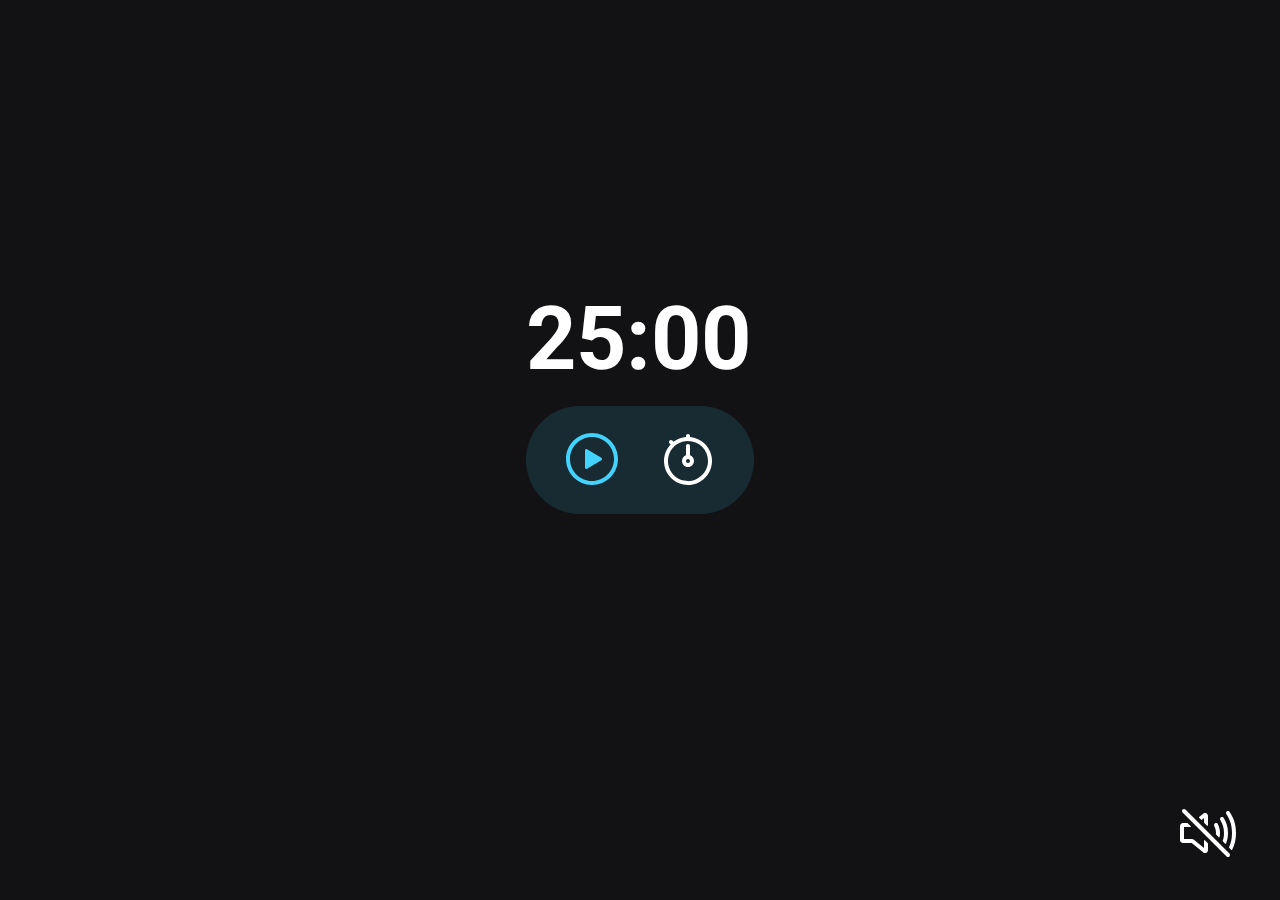
<file: STAGE05/focusTimer/index.html>
<!DOCTYPE html>
<html lang="pt-br">
<head>
    <meta charset="UTF-8">
    <meta name="viewport" content="width=device-width, initial-scale=1.0">
    <meta name="description" content="temporizador estilo pomodoro">
    <link rel="preconnect" href="https://fonts.googleapis.com">
    <link rel="preconnect" href="https://fonts.gstatic.com" crossorigin>
    <link href="https://fonts.googleapis.com/css2?family=Roboto:wght@400;700&display=swap" rel="stylesheet"> 
    <link rel="stylesheet" href="style.css">
    <script src="js/index.js" defer type="module"></script>
    <title>Time Focus - Pomodoro</title>
    <link rel="shortcut icon" href="assets/play-circle.svg" type="image/x-png">
</head>
<body>
    <main>
        <div id="timer">
            <span class="minutes">25</span>
            <span>:</span>
            <span class="seconds">00</span>

        </div>
        <div id="controls">
        <button class="play"><svg width="64" height="64" viewBox="0 0 64 64" fill="none" xmlns="http://www.w3.org/2000/svg">
            <path fill-rule="evenodd" clip-rule="evenodd" d="M6 32C6 17.6454 17.6454 6 32 6C46.3546 6 58 17.6454 58 32C58 46.3546 46.3546 58 32 58C17.6454 58 6 46.3546 6 32ZM32 10C19.8546 10 10 19.8546 10 32C10 44.1454 19.8546 54 32 54C44.1454 54 54 44.1454 54 32C54 19.8546 44.1454 10 32 10Z" fill="#42D3FF"/>
            <path d="M27.04 41.805L41.3462 33.1625C41.5457 33.041 41.7105 32.8703 41.8248 32.6667C41.9392 32.4631 41.9993 32.2335 41.9993 32C41.9993 31.7665 41.9392 31.5369 41.8248 31.3333C41.7105 31.1297 41.5457 30.959 41.3462 30.8375L27.04 22.195C26.8349 22.0721 26.6009 22.0061 26.3619 22.0035C26.1228 22.001 25.8874 22.062 25.6798 22.1805C25.4721 22.2989 25.2998 22.4705 25.1803 22.6775C25.0608 22.8846 24.9986 23.1197 25 23.3587V40.6413C24.9986 40.8803 25.0608 41.1154 25.1803 41.3225C25.2998 41.5295 25.4721 41.7011 25.6798 41.8195C25.8874 41.938 26.1228 41.999 26.3619 41.9965C26.6009 41.9939 26.8349 41.9279 27.04 41.805Z" fill="#42D3FF"/>
            </svg></button>
        <button class="pause hide"><svg width="64" height="64" viewBox="0 0 64 64" fill="none" xmlns="http://www.w3.org/2000/svg">
            <path fill-rule="evenodd" clip-rule="evenodd" d="M6 32C6 17.6454 17.6454 6 32 6C46.3546 6 58 17.6454 58 32C58 46.3546 46.3546 58 32 58C17.6454 58 6 46.3546 6 32ZM32 10C19.8546 10 10 19.8546 10 32C10 44.1454 19.8546 54 32 54C44.1454 54 54 44.1454 54 32C54 19.8546 44.1454 10 32 10Z" fill="#42D3FF"/>
            <path fill-rule="evenodd" clip-rule="evenodd" d="M26 22C27.1046 22 28 22.8954 28 24V40C28 41.1046 27.1046 42 26 42C24.8954 42 24 41.1046 24 40V24C24 22.8954 24.8954 22 26 22Z" fill="#42D3FF"/>
            <path fill-rule="evenodd" clip-rule="evenodd" d="M38 22C39.1046 22 40 22.8954 40 24V40C40 41.1046 39.1046 42 38 42C36.8954 42 36 41.1046 36 40V24C36 22.8954 36.8954 22 38 22Z" fill="#42D3FF"/>
            </svg>
            </button>
        <button class="stop hide"><svg width="64" height="64" viewBox="0 0 64 64" fill="none" xmlns="http://www.w3.org/2000/svg">
            <path fill-rule="evenodd" clip-rule="evenodd" d="M6 32C6 17.6454 17.6454 6 32 6C46.3546 6 58 17.6454 58 32C58 46.3546 46.3546 58 32 58C17.6454 58 6 46.3546 6 32ZM32 10C19.8546 10 10 19.8546 10 32C10 44.1454 19.8546 54 32 54C44.1454 54 54 44.1454 54 32C54 19.8546 44.1454 10 32 10Z" fill="white"/>
            <path d="M38.8 42H25.2C24.3515 41.9993 23.538 41.662 22.938 41.062C22.338 40.462 22.0007 39.6485 22 38.8V25.2C22.0007 24.3515 22.338 23.538 22.938 22.938C23.538 22.338 24.3515 22.0007 25.2 22H38.8C39.6485 22.0007 40.462 22.338 41.062 22.938C41.662 23.538 41.9993 24.3515 42 25.2V38.8C41.9993 39.6485 41.662 40.462 41.062 41.062C40.462 41.662 39.6485 41.9993 38.8 42Z" fill="white"/>
            </svg>
            
            </button>
        <button class="set"><svg width="64" height="64" viewBox="0 0 64 64" fill="none" xmlns="http://www.w3.org/2000/svg">
            <path fill-rule="evenodd" clip-rule="evenodd" d="M32 7C33.1046 7 34 7.89543 34 9V10.0834C39.6327 10.5542 44.9435 13.0024 48.9706 17.0294C53.4715 21.5303 56 27.6348 56 34C56 38.7468 54.5924 43.3869 51.9553 47.3337C49.3181 51.2805 45.5698 54.3566 41.1844 56.1731C36.799 57.9896 31.9734 58.4649 27.3179 57.5389C22.6623 56.6128 18.3859 54.327 15.0295 50.9706C11.673 47.6141 9.38722 43.3377 8.46117 38.6822C7.53513 34.0266 8.01041 29.201 9.82691 24.8156C10.9634 22.0719 12.5929 19.5776 14.6203 17.4487L13.5858 16.4142C12.8048 15.6332 12.8048 14.3668 13.5858 13.5858C14.3669 12.8047 15.6332 12.8047 16.4142 13.5858L17.6163 14.7878C17.959 14.5313 18.3091 14.2834 18.6663 14.0447C22.0566 11.7794 25.9584 10.4214 30 10.0835V9C30 7.89543 30.8954 7 32 7ZM32 14C28.0444 14 24.1776 15.173 20.8886 17.3706C17.5996 19.5682 15.0362 22.6918 13.5224 26.3463C12.0087 30.0009 11.6126 34.0222 12.3843 37.9018C13.156 41.7814 15.0608 45.3451 17.8579 48.1421C20.6549 50.9392 24.2186 52.844 28.0982 53.6157C31.9778 54.3874 35.9992 53.9913 39.6537 52.4776C43.3082 50.9638 46.4318 48.4004 48.6294 45.1114C50.827 41.8224 52 37.9556 52 34C52 28.6957 49.8929 23.6086 46.1422 19.8579C42.3914 16.1071 37.3043 14 32 14ZM32 17C33.1046 17 34 17.8954 34 19V28.3414C36.3304 29.1651 38 31.3876 38 34C38 37.3137 35.3137 40 32 40C28.6863 40 26 37.3137 26 34C26 31.3876 27.6696 29.1651 30 28.3414V19C30 17.8954 30.8954 17 32 17ZM32 32C30.8954 32 30 32.8954 30 34C30 35.1046 30.8954 36 32 36C33.1046 36 34 35.1046 34 34C34 32.8954 33.1046 32 32 32Z" fill="white"/>
            </svg>
            </button>
        </div>
    </main>
    
    <footer>
        <button class="sound-on hide"><svg width="64" height="64" viewBox="0 0 64 64" fill="none" xmlns="http://www.w3.org/2000/svg">
            <path fill-rule="evenodd" clip-rule="evenodd" d="M32.7502 12.0104C33.3025 11.9643 33.8569 12.072 34.3517 12.3218C34.8466 12.5715 35.2625 12.9535 35.5535 13.4253C35.8444 13.8971 35.999 14.4402 36 14.9945L36 14.9982V48.9982L36 49.0018C35.999 49.5561 35.8444 50.0993 35.5535 50.5711C35.2625 51.0429 34.8465 51.4248 34.3517 51.6746C33.8569 51.9243 33.3025 52.0321 32.7502 51.9859C32.1978 51.9398 31.669 51.7415 31.2225 51.4131C31.1946 51.3926 31.1673 51.3713 31.1405 51.3494L19.7189 41.9981C19.7172 41.9981 19.7154 41.9982 19.7137 41.9982C19.7112 41.9982 19.7087 41.9982 19.7063 41.9982H11C10.2044 41.9982 9.44129 41.6821 8.87868 41.1195C8.31607 40.5569 8 39.7938 8 38.9982V24.9982C8 24.2025 8.31607 23.4395 8.87868 22.8769C9.44129 22.3142 10.2044 21.9982 11 21.9982H19.719L31.1405 12.6469C31.1673 12.625 31.1946 12.6038 31.2225 12.5833C31.669 12.2549 32.1978 12.0566 32.7502 12.0104ZM32 17.1129L22.2504 25.0952C21.548 25.6829 20.66 26.0029 19.744 25.9982H12V37.9982H19.6996C20.6203 37.993 21.5147 38.3063 22.2309 38.8852C22.2342 38.8878 22.2375 38.8905 22.2407 38.8932L32 46.8835V17.1129Z" fill="#42D3FF"/>
            <path fill-rule="evenodd" clip-rule="evenodd" d="M43.0911 22.2185C44.075 21.7165 45.2795 22.1071 45.7815 23.0911C47.1523 25.7777 48 28.6985 48 32C48 35.2688 47.1159 38.2499 45.7876 40.897C45.2922 41.8842 44.0902 42.283 43.103 41.7876C42.1158 41.2922 41.717 40.0902 42.2124 39.103C43.3191 36.8976 44 34.5287 44 32C44 29.424 43.3477 27.1223 42.2185 24.9089C41.7165 23.925 42.1072 22.7205 43.0911 22.2185Z" fill="#42D3FF"/>
            <path fill-rule="evenodd" clip-rule="evenodd" d="M48.9926 16.2723C49.9468 15.7159 51.1714 16.0384 51.7277 16.9926C54.3509 21.4912 56 25.5505 56 32C56 38.4594 54.279 42.5547 51.7354 46.9943C51.1862 47.9527 49.9642 48.2845 49.0057 47.7354C48.0473 47.1862 47.7155 45.9641 48.2646 45.0057C50.591 40.9453 52 37.5406 52 32C52 26.4495 50.6491 23.0838 48.2723 19.0074C47.7159 18.0532 48.0384 16.8286 48.9926 16.2723Z" fill="#42D3FF"/>
            </svg></button>
        <button class="sound-off"><svg width="64" height="64" viewBox="0 0 64 64" fill="none" xmlns="http://www.w3.org/2000/svg">
            <path fill-rule="evenodd" clip-rule="evenodd" d="M6.58579 8.58579C7.36683 7.80474 8.63317 7.80474 9.41421 8.58579L53.4142 52.5858C54.1953 53.3668 54.1953 54.6332 53.4142 55.4142C52.6332 56.1953 51.3668 56.1953 50.5858 55.4142L6.58579 11.4142C5.80474 10.6332 5.80474 9.36683 6.58579 8.58579Z" fill="white"/>
            <path d="M28 17.115V21.34C28.0002 21.4722 28.0528 21.599 28.1462 21.6925L31.1462 24.6925C31.2161 24.7624 31.3051 24.8101 31.402 24.8295C31.499 24.8488 31.5995 24.839 31.6908 24.8013C31.7822 24.7636 31.8603 24.6996 31.9153 24.6175C31.9704 24.5354 31.9998 24.4388 32 24.34V15.0713C32.0056 14.5179 31.8613 13.9734 31.5825 13.4954C31.3036 13.0174 30.9007 12.6238 30.4163 12.3562C29.917 12.0875 29.3517 11.9664 28.7862 12.0069C28.2207 12.0474 27.6783 12.2479 27.2225 12.585C27.1939 12.6048 27.1664 12.6261 27.14 12.6488L23.1475 15.9175C23.0936 15.9618 23.0495 16.0169 23.0181 16.0792C22.9868 16.1415 22.9688 16.2098 22.9654 16.2795C22.962 16.3492 22.9732 16.4188 22.9983 16.4839C23.0234 16.549 23.0619 16.6082 23.1112 16.6575L25.2425 18.79C25.3304 18.8778 25.4478 18.9298 25.5718 18.9358C25.6959 18.9418 25.8178 18.9014 25.9137 18.8225L28 17.115Z" fill="white"/>
            <path d="M28 46.885L18.2412 38.895C17.5248 38.3131 16.6292 37.9969 15.7063 38H8V26H14.34C14.4388 25.9998 14.5354 25.9704 14.6175 25.9153C14.6996 25.8603 14.7636 25.7822 14.8013 25.6908C14.839 25.5995 14.8488 25.499 14.8295 25.402C14.8101 25.3051 14.7624 25.2161 14.6925 25.1462L11.6925 22.1462C11.599 22.0528 11.4722 22.0002 11.34 22H7C6.20435 22 5.44129 22.3161 4.87868 22.8787C4.31607 23.4413 4 24.2043 4 25V39C4 39.7956 4.31607 40.5587 4.87868 41.1213C5.44129 41.6839 6.20435 42 7 42H15.72L27.14 51.35C27.1664 51.3726 27.1939 51.3939 27.2225 51.4137C27.684 51.7554 28.2341 51.957 28.8071 51.9944C29.38 52.0319 29.9517 51.9036 30.4538 51.625C30.9283 51.3547 31.322 50.9624 31.5939 50.4888C31.8658 50.0151 32.006 49.4774 32 48.9313V42.66C31.9998 42.5278 31.9472 42.401 31.8538 42.3075L28.8538 39.3075C28.7839 39.2376 28.6949 39.1899 28.598 39.1705C28.501 39.1512 28.4005 39.161 28.3092 39.1987C28.2178 39.2364 28.1397 39.3004 28.0847 39.3825C28.0296 39.4646 28.0002 39.5612 28 39.66V46.885Z" fill="white"/>
            <path d="M44 32C44 28.93 43.2738 26.015 41.7812 23.0912C41.5346 22.6288 41.1163 22.2816 40.6163 22.1244C40.1162 21.9673 39.5745 22.0126 39.1076 22.2508C38.6407 22.489 38.286 22.901 38.1198 23.3981C37.9535 23.8951 37.9891 24.4376 38.2188 24.9088C39.4175 27.2575 40 29.5775 40 32C40 32.3333 39.9871 32.6721 39.9613 33.0163C39.9506 33.1597 39.9709 33.3037 40.021 33.4385C40.071 33.5733 40.1496 33.6958 40.2513 33.7975L42.7088 36.2562C42.7724 36.3202 42.8521 36.3657 42.9395 36.388C43.0269 36.4103 43.1187 36.4086 43.2052 36.383C43.2917 36.3573 43.3696 36.3088 43.4308 36.2425C43.4919 36.1762 43.534 36.0945 43.5525 36.0062C43.8483 34.6913 43.9983 33.3478 44 32Z" fill="white"/>
            <path d="M52 32C52 25.6012 50.365 21.5137 47.7275 16.9925C47.4566 16.5417 47.0191 16.2158 46.5097 16.0852C46.0003 15.9547 45.4599 16.0301 45.0056 16.295C44.5513 16.5599 44.2197 16.9931 44.0825 17.5008C43.9453 18.0085 44.0135 18.5498 44.2725 19.0075C46.6338 23.055 48 26.4788 48 32C48 34.9787 47.5887 37.36 46.8288 39.5812C46.7677 39.7583 46.7575 39.949 46.7995 40.1315C46.8415 40.3141 46.9339 40.4812 47.0662 40.6138L49.1625 42.7088C49.2204 42.7669 49.2917 42.8099 49.3702 42.8339C49.4486 42.858 49.5318 42.8623 49.6123 42.8466C49.6929 42.831 49.7683 42.7957 49.832 42.744C49.8957 42.6922 49.9456 42.6256 49.9775 42.55C51.2612 39.485 52 36.2388 52 32Z" fill="white"/>
            <path d="M60 32C60 22.7175 57.4762 16.8612 53.6862 10.9238C53.4008 10.4762 52.9493 10.1604 52.431 10.0457C51.9127 9.9311 51.3701 10.0271 50.9225 10.3125C50.4749 10.5979 50.1591 11.0495 50.0445 11.5678C49.9299 12.0861 50.0258 12.6287 50.3112 13.0763C53.7275 18.4225 56 23.6875 56 32C56 37.9312 54.8875 42.265 53.0513 46.125C53.0066 46.2181 52.9919 46.3228 53.0091 46.4247C53.0263 46.5265 53.0747 46.6205 53.1475 46.6937L55.375 48.9238C55.4307 48.9798 55.4989 49.0219 55.5739 49.0465C55.649 49.0711 55.7288 49.0776 55.8069 49.0654C55.8849 49.0532 55.959 49.0226 56.023 48.9763C56.087 48.93 56.1391 48.8691 56.175 48.7988C58.86 43.5275 60 38.375 60 32Z" fill="white"/>
            </svg>
            </button>

    </footer>
</body>
</html>
</file>
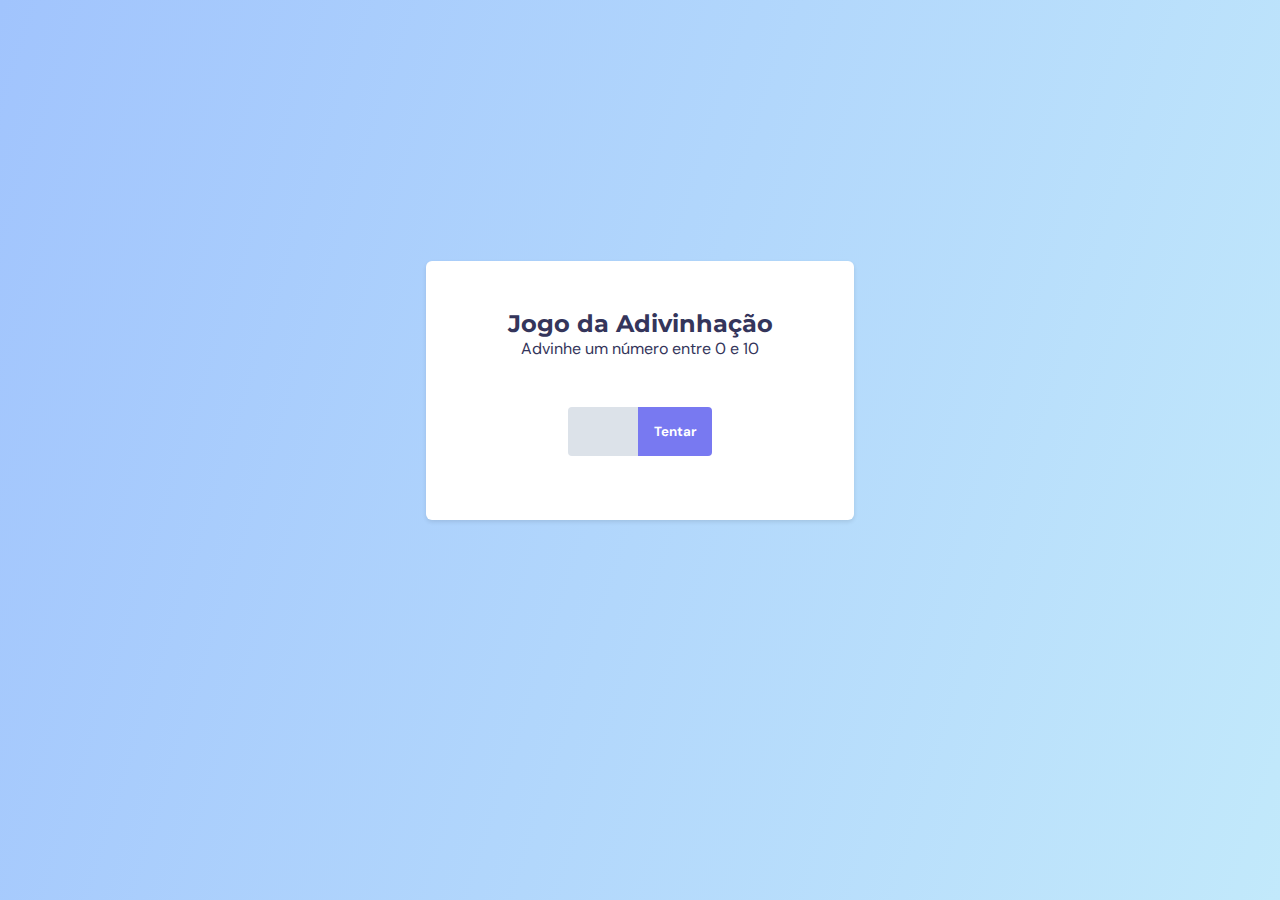
<file: STAGE05/jogo_adivinha/index.html>
<!DOCTYPE html>
<html lang="pt-br">
<head>
    <meta charset="UTF-8">
    <meta name="viewport" content="width=device-width, initial-scale=1.0">
    <link rel="stylesheet" href="style.css"/>
    <link rel="preconnect" href="https://fonts.googleapis.com">
    <link rel="preconnect" href="https://fonts.gstatic.com" crossorigin>
    <link href="https://fonts.googleapis.com/css2?family=DM+Sans:wght@400;700&family=Montserrat:ital,wght@0,600;1,700&display=swap" rel="stylesheet">
    
    <title>Jogo advinhação</title>
    
</head>
<body>
    <main>
        <div class="screen1">
            <h1>Jogo da Adivinhação</h1>
            <p>Advinhe um número entre 0 e 10</p>
            
            <form>
            <input id="inputNumber" type="number"> 
            <button id="btnTry">Tentar</button>
            </form>
       
        </div>

    <div class="screen2 hide">
        <h2>Acertou em 3X!</h2>
        <button id="btnAgain">Jogar novamente</button>

    </div>
        
    </main>
    <script src="main.js"></script>
</body>
</html>
</file>
<file: STAGE05/focusTimer/style.css>
*{
    padding:0;
    margin:0;
    box-sizing: border-box;
}

:root{
    --bgColor:#121214;
    --base-color:194;
    --bgButtonsColor:hsl(var(--base-color), 100%, 63%);
    --bgButtonsColorLight: hsla(var(--base-color), 100%, 63%, 0.13);
    --textColor:#FFFFFF;
    

    font-size: 62.5%;
}

body{
    font-family: 'Roboto', sans-serif;
    background-color:var(--bgColor);
    color:var(--textColor);
    min-height: 100vh;

    display:grid;

}
main{
    justify-self: center;
    align-self: end;
}




button{
    background-color: transparent;
    border:none;
    cursor: pointer;

}

#timer {
    font-size: clamp(4rem, 4rem + 10vw, 8.8rem);
    font-weight: bold;
    display: flex;

    margin-bottom: 1.6rem;;
}

.hide{
    display:none;
}
.play svg path,
.pause svg path,
.sound-on svg path {
   fill:var(--bgButtonsColor);
}

botton svg {
    width:clamp(3.2rem, 2rem + 12vw, 6.4rem);
}



#controls {
    background: var(--bgButtonsColorLight);
    display: flex;
    align-items: center;
    justify-content: center;
    gap:3.2rem;

    border-radius: 9999px;

    width:clamp(10rem, 10rem + 30vw, 22.8rem);
    height: clamp(2rem, 2rem + 10vw, 10.8rem);
}

footer {
    justify-self: end;
    align-self: end;

    padding:0 4rem 3.2rem 0;
}
</file>
<file: STAGE05/jogo_adivinha/style.css>
*{
    padding:0;
    margin:0;
    box-sizing: border-box;
}

:root {
    font-size: 62.5%;
}


body {
    background: linear-gradient(287.56deg, #c2e9fb 0%, #a1c4fd 100%);
    font-size:1.6rem;
    /* com Centrazilar qum elemento no body*/
    display:grid;
    place-items: center;
    height: 100vh;

}

body, button, input {
    font-family: 'DM Sans', sans-serif;
}

button{
    background-color: #7879f1;
    color: white;
    font-weight: bold;
    border-radius: 0 0.4rem 0.4rem 0;
    cursor: pointer;

    transition: background .3s;

}

button:hover{
    background-color: #6363ce;
}

.hide{
    display:none;
}

main{
    background: #ffffff;
    box-shadow: 0 0.2rem 0.4rem rgba(0, 0, 0, 0.1);
    border-radius: 0.6rem;
    padding: 4.8rem 6.4rem 6.4rem;

    width:min(42.8rem, 90%);

    margin-top:-12rem;
    text-align: center;
  
}
/*screen1*/ 
h1 {
    font-family: 'Montserrat', sans-serif;
    font-size: 2.4rem;

    margin-bottom: 1.6 rem;


}

h1, p {
    color: #34355B;
}

p {
    opacity: 0.8rem
}

form {
    margin-top: 4.8rem;
    display:flex;
    justify-content: center;
}

input, button {
    border:none;
    padding:1.6rem
}

input{
    background-color: #DCe2e9;
    width: 7rem;
    border-radius: 0.4rem 0 0 0.4rem;

}



/* Screen2*/

h2{
    font-size:2.4rem;
    font-weight: normal;

    margin-bottom:3.3rem;
}

.screen2 button{
    border-radius: .4rem;
}
</file>
